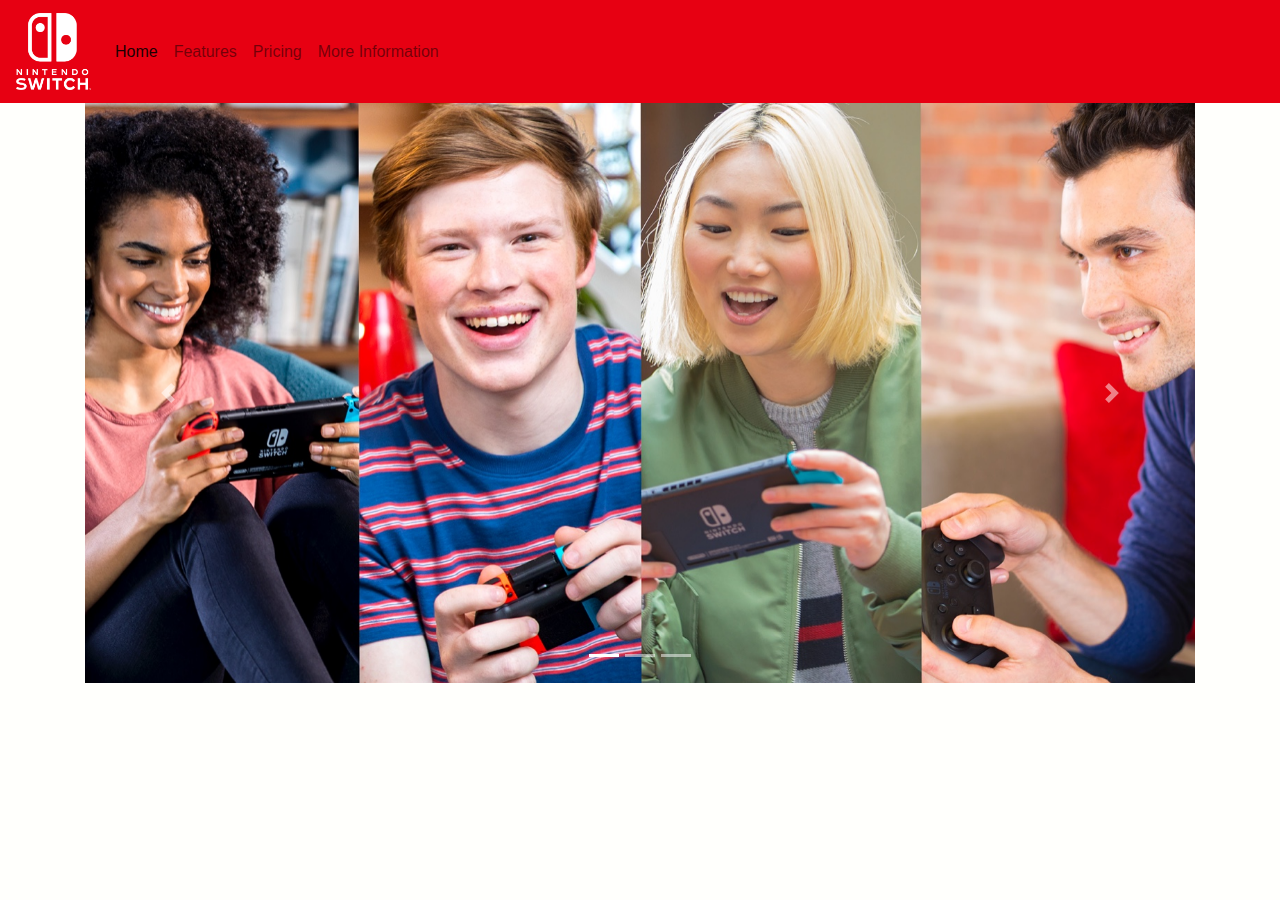
<file: index.html>
<!doctype html>
<html lang="en">
  <head>
<!--Color Palette-->
<!--Main:#FFFFFC-->
<!--Supporting 1:#000000-->
<!--Supporting 2:#BFBFBF-->
<!--Accent:#E70012-->

    <meta charset="utf-8">
    <meta name="viewport" content="width=device-width, initial-scale=1, shrink-to-fit=no">


    <link rel="stylesheet" href="https://stackpath.bootstrapcdn.com/bootstrap/4.4.1/css/bootstrap.min.css" integrity="sha384-Vkoo8x4CGsO3+Hhxv8T/Q5PaXtkKtu6ug5TOeNV6gBiFeWPGFN9MuhOf23Q9Ifjh" crossorigin="anonymous">
    <link rel="stylesheet" href="css/style.css">
    <title>Nintendo Switch Product Project</title>

  </head>
  <body>

      <nav class="navbar navbar-expand-lg navbar-light whole-ass-navbar">
        <img class="navbar-brand logo" src="img/logo.png">
        <button class="navbar-toggler" type="button" data-toggle="collapse" data-target="#navbarNav" aria-controls="navbarNav" aria-expanded="false" aria-label="Toggle navigation">
          <span class="navbar-toggler-icon"></span>
        </button>
        <div class="collapse navbar-collapse" id="navbarNav">
          <ul class="navbar-nav">
            <li class="nav-item active">
              <a class="nav-link" href="index.html">Home <span class="sr-only">(current)</span></a>
            </li>
            <li class="nav-item">
              <a class="nav-link" href="features.html">Features</a>
            </li>
            <li class="nav-item">
              <a class="nav-link" href="pricing.html">Pricing</a>
            </li>
            <li class="nav-item">
              <a class="nav-link" href="information.html">More Information</a>
            </li>
          </ul>
        </div>
      </nav>

      <div class="container">
        <div class="row">
          <div class="col">
            <div id="carouselExampleIndicators" class="carousel slide" data-ride="carousel">
              <ol class="carousel-indicators">
                <li data-target="#carouselExampleIndicators" data-slide-to="0" class="active"></li>
                <li data-target="#carouselExampleIndicators" data-slide-to="1"></li>
                <li data-target="#carouselExampleIndicators" data-slide-to="2"></li>
              </ol>
              <div class="carousel-inner">
                <div class="carousel-item active">
                  <img src="img/funtimeahaha.jpg" class="d-block w-100" alt="good times">
                </div>
                <div class="carousel-item">
                  <img src="img/monkey.jpg" class="d-block w-100" alt="mokey">
                </div>
                <div class="carousel-item">
                  <img src="img/pickle.jfif" class="d-block w-100" alt="...">
                </div>
              </div>
              <a class="carousel-control-prev" href="#carouselExampleIndicators" role="button" data-slide="prev">
                <span class="carousel-control-prev-icon" aria-hidden="true"></span>
                <span class="sr-only">Previous</span>
              </a>
              <a class="carousel-control-next" href="#carouselExampleIndicators" role="button" data-slide="next">
                <span class="carousel-control-next-icon" aria-hidden="true"></span>
                <span class="sr-only">Next</span>
              </a>
            </div>
          </div>
        </div>
      </div>


    <script src="https://code.jquery.com/jquery-3.4.1.slim.min.js" integrity="sha384-J6qa4849blE2+poT4WnyKhv5vZF5SrPo0iEjwBvKU7imGFAV0wwj1yYfoRSJoZ+n" crossorigin="anonymous"></script>
    <script src="https://cdn.jsdelivr.net/npm/popper.js@1.16.0/dist/umd/popper.min.js" integrity="sha384-Q6E9RHvbIyZFJoft+2mJbHaEWldlvI9IOYy5n3zV9zzTtmI3UksdQRVvoxMfooAo" crossorigin="anonymous"></script>
    <script src="https://stackpath.bootstrapcdn.com/bootstrap/4.4.1/js/bootstrap.min.js" integrity="sha384-wfSDF2E50Y2D1uUdj0O3uMBJnjuUD4Ih7YwaYd1iqfktj0Uod8GCExl3Og8ifwB6" crossorigin="anonymous"></script>
  </body>
</html>
</file>
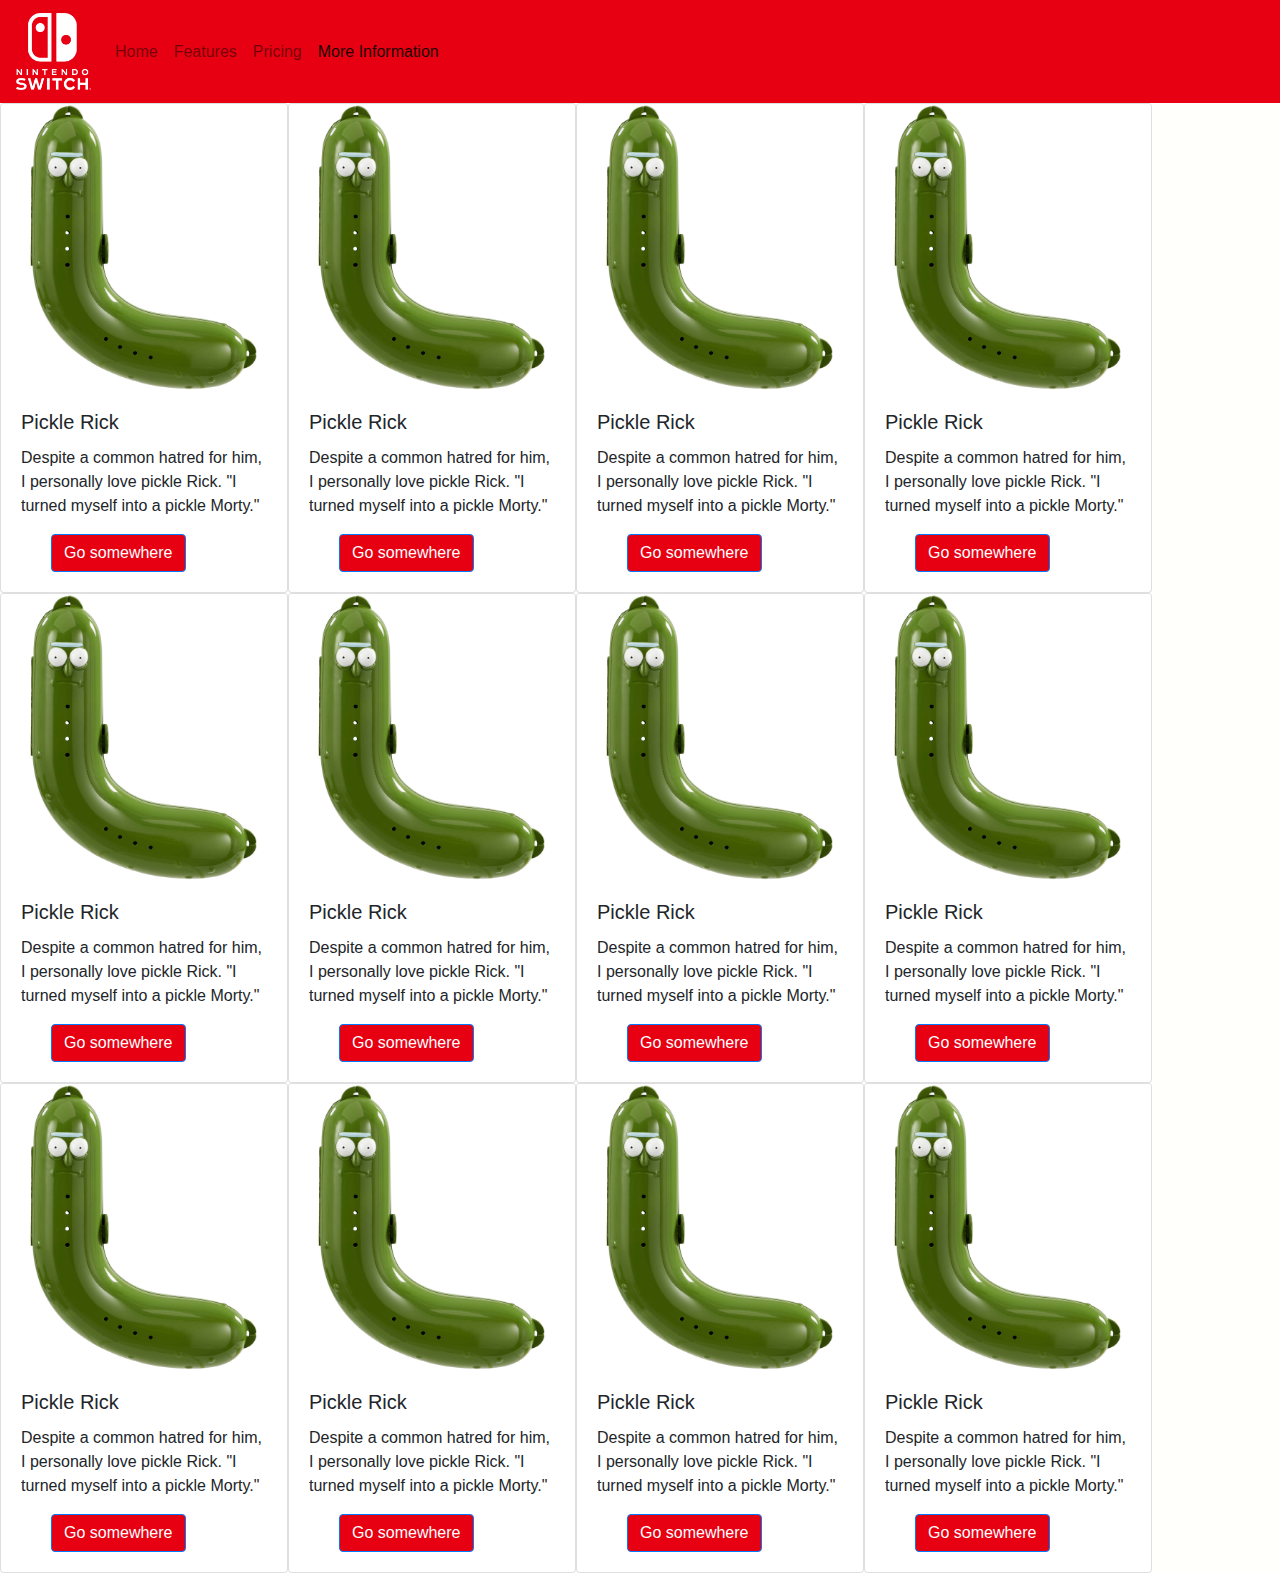
<file: information.html>
<!doctype html>
<html lang="en">
  <head>
<!--Color Palette-->
<!--Main:#FFFFFC-->
<!--Supporting 1:#000000-->
<!--Supporting 2:#BFBFBF-->
<!--Accent:#E70012-->

    <meta charset="utf-8">
    <meta name="viewport" content="width=device-width, initial-scale=1, shrink-to-fit=no">


    <link rel="stylesheet" href="https://stackpath.bootstrapcdn.com/bootstrap/4.4.1/css/bootstrap.min.css" integrity="sha384-Vkoo8x4CGsO3+Hhxv8T/Q5PaXtkKtu6ug5TOeNV6gBiFeWPGFN9MuhOf23Q9Ifjh" crossorigin="anonymous">
    <link rel="stylesheet" href="css/style.css">
    <title>Nintendo Switch Product Project</title>

  </head>
  <body>

<nav class="navbar navbar-expand-lg navbar-light whole-ass-navbar">
  <img class="navbar-brand logo" src="img/logo.png">
  <button class="navbar-toggler" type="button" data-toggle="collapse" data-target="#navbarNav" aria-controls="navbarNav" aria-expanded="false" aria-label="Toggle navigation">
    <span class="navbar-toggler-icon"></span>
  </button>
  <div class="collapse navbar-collapse" id="navbarNav">
    <ul class="navbar-nav">
      <li class="nav-item">
        <a class="nav-link" href="index.html">Home <span class="sr-only">(current)</span></a>
      </li>
      <li class="nav-item">
        <a class="nav-link" href="features.html">Features</a>
      </li>
      <li class="nav-item">
        <a class="nav-link" href="pricing.html">Pricing</a>
      </li>
      <li class="nav-item">
        <a class="nav-link active" href="information.html">More Information</a>
      </li>
    </ul>
  </div>
</nav>

          <div class="container-fluid">
            <div class="row">

                <div class="card" style="width: 18rem;">
                  <img src="img/pickle.jpeg" class="card-img-top" alt="pickle 2 electric boogaloo">
                  <div class="card-body">
                    <h5 class="card-title">Pickle Rick</h5>
                    <p class="card-text">Despite a common hatred for him, I personally love pickle Rick. "I turned myself into a pickle Morty."</p>
                    <a href="https://www.cryptozoic.com/rick-and-morty-pickle-rick-game" class="btn btn-primary">Go somewhere</a>
                  </div>
                </div>

              <div class="card" style="width: 18rem;">
                <img src="img/pickle.jpeg" class="card-img-top" alt="pickle 2 electric boogaloo">
                <div class="card-body">
                  <h5 class="card-title">Pickle Rick</h5>
                  <p class="card-text">Despite a common hatred for him, I personally love pickle Rick. "I turned myself into a pickle Morty."</p>
                  <a href="https://www.cryptozoic.com/rick-and-morty-pickle-rick-game" class="btn btn-primary">Go somewhere</a>
                </div>
              </div>
              <div class="card" style="width: 18rem;">
                <img src="img/pickle.jpeg" class="card-img-top" alt="pickle 2 electric boogaloo">
                <div class="card-body">
                  <h5 class="card-title">Pickle Rick</h5>
                  <p class="card-text">Despite a common hatred for him, I personally love pickle Rick. "I turned myself into a pickle Morty."</p>
                  <a href="https://www.cryptozoic.com/rick-and-morty-pickle-rick-game" class="btn btn-primary">Go somewhere</a>
                </div>
              </div>
            <div class="card" style="width: 18rem;">
              <img src="img/pickle.jpeg" class="card-img-top" alt="pickle 2 electric boogaloo">
              <div class="card-body">
                <h5 class="card-title">Pickle Rick</h5>
                <p class="card-text">Despite a common hatred for him, I personally love pickle Rick. "I turned myself into a pickle Morty."</p>
                <a href="https://www.cryptozoic.com/rick-and-morty-pickle-rick-game" class="btn btn-primary">Go somewhere</a>
              </div>
            </div>
            <div class="card" style="width: 18rem;">
              <img src="img/pickle.jpeg" class="card-img-top" alt="pickle 2 electric boogaloo">
              <div class="card-body">
                <h5 class="card-title">Pickle Rick</h5>
                <p class="card-text">Despite a common hatred for him, I personally love pickle Rick. "I turned myself into a pickle Morty."</p>
                <a href="https://www.cryptozoic.com/rick-and-morty-pickle-rick-game" class="btn btn-primary">Go somewhere</a>
              </div>
            </div>
            <div class="card" style="width: 18rem;">
              <img src="img/pickle.jpeg" class="card-img-top" alt="pickle 2 electric boogaloo">
              <div class="card-body">
                <h5 class="card-title">Pickle Rick</h5>
                <p class="card-text">Despite a common hatred for him, I personally love pickle Rick. "I turned myself into a pickle Morty."</p>
                <a href="https://www.cryptozoic.com/rick-and-morty-pickle-rick-game" class="btn btn-primary">Go somewhere</a>
              </div>
            </div>
            <div class="card" style="width: 18rem;">
              <img src="img/pickle.jpeg" class="card-img-top" alt="pickle 2 electric boogaloo">
              <div class="card-body">
                <h5 class="card-title">Pickle Rick</h5>
                <p class="card-text">Despite a common hatred for him, I personally love pickle Rick. "I turned myself into a pickle Morty."</p>
                <a href="https://www.cryptozoic.com/rick-and-morty-pickle-rick-game" class="btn btn-primary">Go somewhere</a>
              </div>
            </div>
            <div class="card" style="width: 18rem;">
              <img src="img/pickle.jpeg" class="card-img-top" alt="pickle 2 electric boogaloo">
              <div class="card-body">
                <h5 class="card-title">Pickle Rick</h5>
                <p class="card-text">Despite a common hatred for him, I personally love pickle Rick. "I turned myself into a pickle Morty."</p>
                <a href="https://www.cryptozoic.com/rick-and-morty-pickle-rick-game" class="btn btn-primary">Go somewhere</a>
              </div>
            </div>
            <div class="card" style="width: 18rem;">
              <img src="img/pickle.jpeg" class="card-img-top" alt="pickle 2 electric boogaloo">
              <div class="card-body">
                <h5 class="card-title">Pickle Rick</h5>
                <p class="card-text">Despite a common hatred for him, I personally love pickle Rick. "I turned myself into a pickle Morty."</p>
                <a href="https://www.cryptozoic.com/rick-and-morty-pickle-rick-game" class="btn btn-primary">Go somewhere</a>
              </div>
            </div>
            <div class="card" style="width: 18rem;">
              <img src="img/pickle.jpeg" class="card-img-top" alt="pickle 2 electric boogaloo">
              <div class="card-body">
                <h5 class="card-title">Pickle Rick</h5>
                <p class="card-text">Despite a common hatred for him, I personally love pickle Rick. "I turned myself into a pickle Morty."</p>
                <a href="https://www.cryptozoic.com/rick-and-morty-pickle-rick-game" class="btn btn-primary">Go somewhere</a>
              </div>
            </div>
            <div class="card" style="width: 18rem;">
              <img src="img/pickle.jpeg" class="card-img-top" alt="pickle 2 electric boogaloo">
              <div class="card-body">
                <h5 class="card-title">Pickle Rick</h5>
                <p class="card-text">Despite a common hatred for him, I personally love pickle Rick. "I turned myself into a pickle Morty."</p>
                <a href="https://www.cryptozoic.com/rick-and-morty-pickle-rick-game" class="btn btn-primary">Go somewhere</a>
              </div>
            </div>
            <div class="card" style="width: 18rem;">
              <img src="img/pickle.jpeg" class="card-img-top" alt="pickle 2 electric boogaloo">
              <div class="card-body">
                <h5 class="card-title">Pickle Rick</h5>
                <p class="card-text">Despite a common hatred for him, I personally love pickle Rick. "I turned myself into a pickle Morty."</p>
                <a href="https://www.cryptozoic.com/rick-and-morty-pickle-rick-game" class="btn btn-primary">Go somewhere</a>
              </div>
            </div>
        </div>
      </div>

    <script src="https://code.jquery.com/jquery-3.4.1.slim.min.js" integrity="sha384-J6qa4849blE2+poT4WnyKhv5vZF5SrPo0iEjwBvKU7imGFAV0wwj1yYfoRSJoZ+n" crossorigin="anonymous"></script>
    <script src="https://cdn.jsdelivr.net/npm/popper.js@1.16.0/dist/umd/popper.min.js" integrity="sha384-Q6E9RHvbIyZFJoft+2mJbHaEWldlvI9IOYy5n3zV9zzTtmI3UksdQRVvoxMfooAo" crossorigin="anonymous"></script>
    <script src="https://stackpath.bootstrapcdn.com/bootstrap/4.4.1/js/bootstrap.min.js" integrity="sha384-wfSDF2E50Y2D1uUdj0O3uMBJnjuUD4Ih7YwaYd1iqfktj0Uod8GCExl3Og8ifwB6" crossorigin="anonymous"></script>
  </body>
</html>
</file>
<file: css/style.css>
div .col-lg-12 {
  background-color: #BFBFBF;
  border: 2px solid #000000;
}
div .tall {
  height: 450px;
}
.logo {
  width:75px;
}
.whole-ass-navbar {
  background-color:#E70012;
}
body {
  background-color: #FFFFFC;
}
a {
  font-style: normal;
  color: #ffffff;
}
.form-group {
  margin-left: 30px;
  margin-right: 30px;
}
.btn {
  margin-left: 30px;
}
.btn-primary {
  background-color: #E70012;
}

button:link {
  background-color: #E70012;
}
button:visited {
  background-color: #E70012;
}
button:hover {
  background-color: #E70012;
}
button:active {
  background-color: #BFBFBF;
}
</file>
